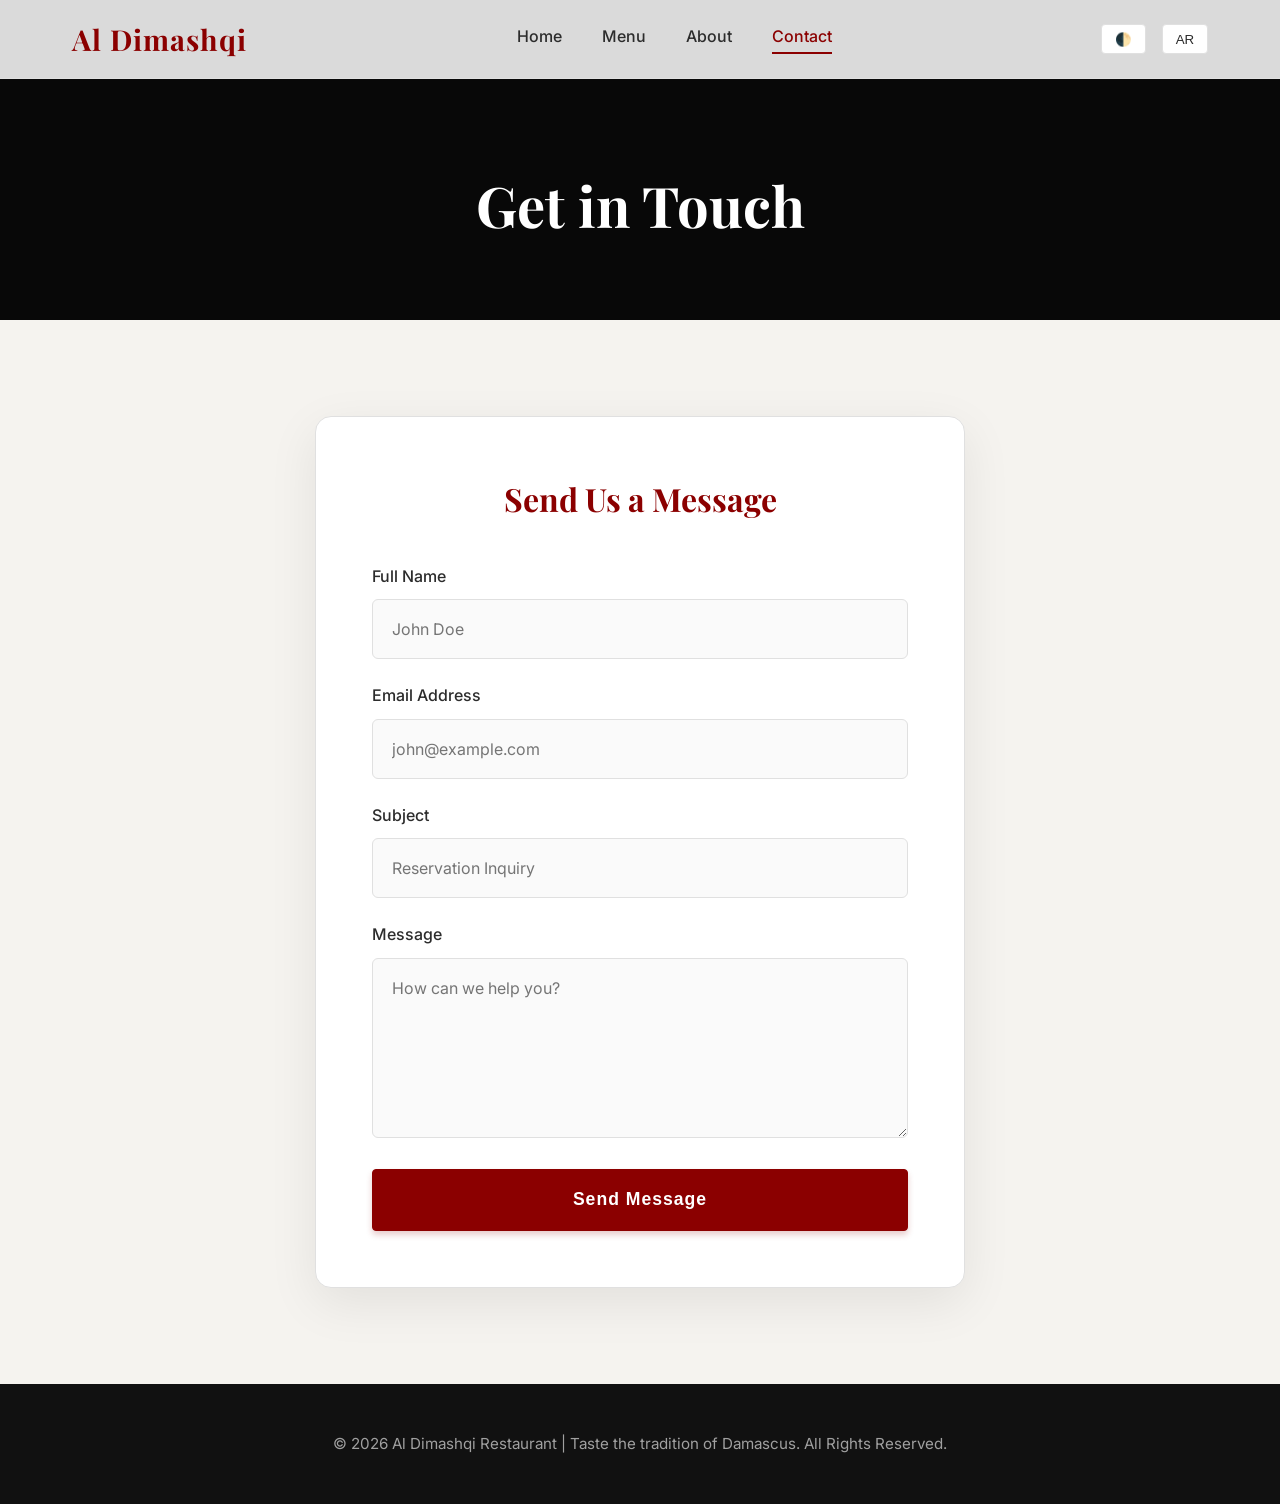
<file: contact.html>
<!DOCTYPE html>
<html lang="en">
<head>
  <meta charset="UTF-8" />
  <meta name="viewport" content="width=device-width, initial-scale=1.0" />
  <title>Contact Us | Al Dimashqi Restaurant</title>
  <meta name="description" content="Get in touch with Al Dimashqi Restaurant for reservations and inquiries." />
  <link rel="stylesheet" href="style.css" />
</head>
<body class="bg-light">

  <header>
    <div class="nav-container">
      <a href="index.html" class="logo">Al Dimashqi</a>
      <nav class="nav-links">
        <a href="index.html">Home</a>
        <a href="menu.html">Menu</a>
        <a href="about.html">About</a>
        <a href="contact.html" class="active">Contact</a>
      </nav>
      <div class="controls">
        <button id="themeToggle" class="control-btn" aria-label="Toggle Dark Mode">🌓</button>
        <button id="langToggle" class="control-btn" aria-label="Toggle RTL">AR</button>
        <button id="menuBtn" class="menu-toggle">☰</button>
      </div>
    </div>
    <div id="mobileMenu" class="mobile-menu">
      <a href="index.html">Home</a>
      <a href="menu.html">Menu</a>
      <a href="about.html">About</a>
      <a href="contact.html">Contact</a>
    </div>
  </header>

  <div class="page-header" style="background-color: var(--black);">
    <h1 class="serif-text fade-in-up">Get in Touch</h1>
  </div>

  <main class="section-padding">
    <div class="contact-container fade-in-up">
      <h2 class="serif-text" style="font-size: 2rem; color: var(--primary-red); margin-bottom: 2.5rem; text-align: center;">Send Us a Message</h2>
      <form action="#" method="POST">
        <div class="form-group">
          <label for="name" style="display: block; margin-bottom: 0.6rem; font-weight: 500; color: var(--text-main);">Full Name</label>
          <input type="text" id="name" class="form-control" placeholder="John Doe" required />
        </div>
        <div class="form-group">
          <label for="email" style="display: block; margin-bottom: 0.6rem; font-weight: 500; color: var(--text-main);">Email Address</label>
          <input type="email" id="email" class="form-control" placeholder="john@example.com" required />
        </div>
        <div class="form-group">
          <label for="subject" style="display: block; margin-bottom: 0.6rem; font-weight: 500; color: var(--text-main);">Subject</label>
          <input type="text" id="subject" class="form-control" placeholder="Reservation Inquiry" required />
        </div>
        <div class="form-group">
          <label for="message" style="display: block; margin-bottom: 0.6rem; font-weight: 500; color: var(--text-main);">Message</label>
          <textarea id="message" class="form-control" placeholder="How can we help you?" required></textarea>
        </div>
        <button type="submit" class="btn-primary" style="width: 100%; font-size: 1.1rem; padding: 1.2rem;">Send Message</button>
      </form>
    </div>
  </main>

  <footer>
    <p>© 2026 Al Dimashqi Restaurant | Taste the tradition of Damascus. All Rights Reserved.</p>
  </footer>

  <script src="main.js"></script>
</body>
</html>
</file>
<file: style.css>
@import url('https://fonts.googleapis.com/css2?family=Playfair+Display:ital,wght@0,400;0,600;0,700;1,400&family=Inter:wght@300;400;500;600&display=swap');

:root {
  --primary-red: #8B0000;
  --primary-gold: #D4AF37;
  --bg-light: #FDFBF7;
  --bg-section: #f5f3ef;
  --text-main: #2C2C2C;
  --text-muted: #5A5A5A;
  --white: #FFFFFF;
  --black: #111111;
  --card-bg: #FFFFFF;
  --glass-bg: rgba(255, 255, 255, 0.85);
  --border-color: #e0e0e0;
  --input-bg: #fafafa;
  --footer-bg: #111111;
  --footer-text: #a0a0a0;
  --transition: all 0.3s cubic-bezier(0.25, 0.8, 0.25, 1);
}

/* Dark Mode Variables */
[data-theme="dark"] {
  --bg-light: #121212;
  --bg-section: #1A1A1A;
  --text-main: #E0E0E0;
  --text-muted: #A0A0A0;
  --white: #1E1E1E;
  --card-bg: #1E1E1E;
  --black: #000000;
  --glass-bg: rgba(18, 18, 18, 0.85);
  --border-color: #333333;
  --input-bg: #2A2A2A;
  --footer-bg: #050505;
}

* {
  margin: 0;
  padding: 0;
  box-sizing: border-box;
}

body {
  font-family: 'Inter', sans-serif;
  background-color: var(--bg-light);
  color: var(--text-main);
  line-height: 1.6;
  overflow-x: hidden;
  transition: background-color 0.3s ease, color 0.3s ease;
}

h1, h2, h3, h4, .serif-text {
  font-family: 'Playfair Display', serif;
}

a {
  text-decoration: none;
  color: inherit;
}

ul {
  list-style: none;
}

/* Header */
header {
  position: fixed;
  inset-block-start: 0;
  inline-size: 100%;
  z-index: 1000;
  background: var(--glass-bg);
  backdrop-filter: blur(12px);
  -webkit-backdrop-filter: blur(12px);
  border-block-end: 1px solid var(--border-color);
  transition: var(--transition);
}

header.scrolled {
  box-shadow: 0 4px 20px rgba(0, 0, 0, 0.08);
  background: var(--card-bg);
}

[data-theme="dark"] header.scrolled {
  box-shadow: 0 4px 20px rgba(0, 0, 0, 0.5);
}

.nav-container {
  max-width: 1200px;
  margin-inline: auto;
  padding: 1rem 2rem;
  display: flex;
  justify-content: space-between;
  align-items: center;
}

.logo {
  font-family: 'Playfair Display', serif;
  font-size: 1.8rem;
  font-weight: 700;
  color: var(--primary-red);
  letter-spacing: 1px;
}

.nav-links {
  display: flex;
  gap: 2.5rem;
}

.nav-links a {
  font-weight: 500;
  position: relative;
  transition: var(--transition);
  padding-block-end: 4px;
}

.nav-links a::after {
  content: '';
  position: absolute;
  inset-block-end: 0;
  inset-inline-start: 0;
  inline-size: 0;
  block-size: 2px;
  background: var(--primary-red);
  transition: var(--transition);
}

.nav-links a:hover::after, .nav-links a.active::after {
  inline-size: 100%;
}

.nav-links a:hover, .nav-links a.active {
  color: var(--primary-red);
}

/* Controls (Dark Mode / RTL) */
.controls {
  display: flex;
  align-items: center;
  gap: 1rem;
}

.control-btn {
  background: var(--card-bg);
  border: 1px solid var(--border-color);
  color: var(--text-main);
  padding: 0.4rem 0.8rem;
  border-radius: 4px;
  cursor: pointer;
  font-weight: 500;
  transition: var(--transition);
}

.control-btn:hover {
  background: var(--primary-red);
  color: #fff;
  border-color: var(--primary-red);
}

.menu-toggle {
  display: none;
  font-size: 1.5rem;
  background: none;
  border: none;
  cursor: pointer;
  color: var(--text-main);
}

.mobile-menu {
  display: none;
  flex-direction: column;
  background: var(--card-bg);
  position: absolute;
  inset-block-start: 100%;
  inset-inline-start: 0;
  inline-size: 100%;
  box-shadow: 0 10px 15px rgba(0,0,0,0.05);
  padding: 1rem 2rem;
  opacity: 0;
  transform: translateY(-10px);
  transition: var(--transition);
  visibility: hidden;
}

[data-theme="dark"] .mobile-menu {
  box-shadow: 0 10px 15px rgba(0,0,0,0.5);
}

.mobile-menu.active {
  opacity: 1;
  transform: translateY(0);
  visibility: visible;
}

.mobile-menu a {
  padding-block: 1rem;
  border-block-end: 1px solid var(--border-color);
  font-weight: 500;
}

.mobile-menu a:hover {
  color: var(--primary-red);
}

/* Sections */
.section-padding {
  padding-block: 6rem;
  padding-inline: 2rem;
  max-width: 1200px;
  margin-inline: auto;
}

.section-title {
  text-align: center;
  font-size: 2.5rem;
  color: var(--primary-red);
  margin-block-end: 3rem;
  position: relative;
}

.section-title::after {
  content: '';
  display: block;
  inline-size: 60px;
  block-size: 3px;
  background-color: var(--primary-gold);
  margin-block-start: 1rem;
  margin-inline: auto;
}

/* Hero */
.hero {
  block-size: 100vh;
  display: flex;
  align-items: center;
  justify-content: center;
  text-align: center;
  position: relative;
  background: url('https://images.unsplash.com/photo-1555396273-367ea4eb4db5?auto=format&fit=crop&w=1920&q=80') center/cover no-repeat;
  padding-block-start: 80px;
  background-attachment: fixed;
}

.hero::before {
  content: '';
  position: absolute;
  inset: 0;
  background: linear-gradient(to bottom, rgba(0,0,0,0.4), rgba(0,0,0,0.8));
}

.hero-content {
  position: relative;
  z-index: 1;
  color: #fff;
  max-width: 800px;
  padding: 2rem;
}

.hero h1 {
  font-size: 4rem;
  margin-block-end: 1rem;
  text-shadow: 2px 2px 4px rgba(0,0,0,0.5);
}

.hero p {
  font-size: 1.2rem;
  margin-block-end: 2rem;
  color: #f0f0f0;
}

.btn-primary {
  display: inline-block;
  background-color: var(--primary-red);
  color: #fff;
  padding: 1rem 2.2rem;
  font-weight: 600;
  border-radius: 4px;
  letter-spacing: 1px;
  transition: var(--transition);
  border: 1px solid var(--primary-red);
  box-shadow: 0 4px 6px rgba(139,0,0,0.2);
}

.btn-primary:hover {
  background-color: transparent;
  color: #fff;
  border-color: #fff;
  box-shadow: 0 0 15px rgba(255,255,255,0.4);
}

.btn-secondary {
  display: inline-block;
  background-color: transparent;
  color: var(--primary-red);
  padding: 1rem 2.2rem;
  font-weight: 600;
  border-radius: 4px;
  letter-spacing: 1px;
  transition: var(--transition);
  border: 1px solid var(--primary-red);
}

.btn-secondary:hover {
  background-color: var(--primary-red);
  color: #fff;
}

/* Page Header */
.page-header {
  padding-block-start: 160px;
  padding-block-end: 70px;
  background-color: var(--black);
  color: #fff;
  text-align: center;
  position: relative;
}

.page-header::before {
  content: '';
  position: absolute;
  inset: 0;
  background: rgba(0,0,0,0.5);
}

.page-header h1 {
  font-size: 3.5rem;
  position: relative;
  z-index: 2;
}

/* Grid Layouts */
.grid-cards {
  display: grid;
  grid-template-columns: repeat(auto-fit, minmax(320px, 1fr));
  gap: 2.5rem;
}

/* Menu Cards */
.menu-card {
  background: var(--card-bg);
  border-radius: 12px;
  overflow: hidden;
  box-shadow: 0 10px 30px rgba(0,0,0,0.06);
  transition: var(--transition);
  cursor: pointer;
  border: 1px solid var(--border-color);
}

[data-theme="dark"] .menu-card {
  box-shadow: 0 10px 30px rgba(0,0,0,0.5);
}

.menu-card:hover {
  transform: translateY(-10px);
  box-shadow: 0 20px 40px rgba(139, 0, 0, 0.12);
}

[data-theme="dark"] .menu-card:hover {
  box-shadow: 0 20px 40px rgba(139, 0, 0, 0.4);
}

.menu-card-img {
  block-size: 250px;
  overflow: hidden;
}

.menu-card-img img {
  inline-size: 100%;
  block-size: 100%;
  object-fit: cover;
  transition: transform 0.6s cubic-bezier(0.25, 1, 0.5, 1);
}

.menu-card:hover .menu-card-img img {
  transform: scale(1.08);
}

.menu-card-content {
  padding: 1.8rem;
}

.menu-card-title {
  font-size: 1.4rem;
  margin-block-end: 0.8rem;
  color: var(--primary-red);
}

.menu-card-desc {
  font-size: 1rem;
  color: var(--text-muted);
}

/* About Layout */
.about-grid {
  display: grid;
  grid-template-columns: 1fr 1fr;
  gap: 4rem;
  align-items: center;
}

.about-img {
  inline-size: 100%;
  border-radius: 12px;
  box-shadow: -15px 15px 0 var(--primary-gold);
  transition: var(--transition);
}

[dir="rtl"] .about-img {
  box-shadow: 15px 15px 0 var(--primary-gold);
}

.about-text p {
  margin-block-end: 1.5rem;
  font-size: 1.1rem;
  line-height: 1.8;
}

/* Contact Form */
.contact-container {
  max-width: 650px;
  margin-inline: auto;
  background: var(--card-bg);
  padding: 3.5rem;
  border-radius: 16px;
  box-shadow: 0 15px 50px rgba(0,0,0,0.08);
  border: 1px solid var(--border-color);
}

[data-theme="dark"] .contact-container {
  box-shadow: 0 15px 50px rgba(0,0,0,0.5);
}

.form-group {
  margin-block-end: 1.5rem;
}

.form-control {
  inline-size: 100%;
  padding: 1.2rem;
  border: 1px solid var(--border-color);
  border-radius: 6px;
  font-family: 'Inter', sans-serif;
  font-size: 1rem;
  transition: var(--transition);
  background-color: var(--input-bg);
  color: var(--text-main);
}

.form-control:focus {
  outline: none;
  border-color: var(--primary-red);
  background-color: var(--card-bg);
  box-shadow: 0 0 0 4px rgba(139, 0, 0, 0.08);
}

textarea.form-control {
  min-block-size: 180px;
  resize: vertical;
}

/* Footer */
footer {
  background-color: var(--footer-bg);
  color: var(--footer-text);
  text-align: center;
  padding-block: 3rem;
  padding-inline: 2rem;
  margin-block-start: auto;
}

footer p {
  font-size: 0.95rem;
}

/* Helpers */
.bg-light {
  background-color: var(--bg-section);
}

/* Animations */
.fade-in-up {
  opacity: 0;
  transform: translateY(40px);
  transition: opacity 0.8s cubic-bezier(0.25, 1, 0.5, 1), transform 0.8s cubic-bezier(0.25, 1, 0.5, 1);
}

.fade-in-up.animated {
  opacity: 1;
  transform: translateY(0);
}

/* Responsive */
@media (max-width: 768px) {
  .nav-links {
    display: none;
  }
  
  .menu-toggle {
    display: block;
  }
  
  .mobile-menu {
    display: flex;
  }
  
  .hero h1 {
    font-size: 2.8rem;
  }
  
  .hero p {
    font-size: 1rem;
  }
  
  .about-grid {
    grid-template-columns: 1fr;
    gap: 3rem;
  }
  
  .contact-container {
    padding: 2.5rem 1.5rem;
  }
  
  .page-header {
    padding-block-start: 130px;
    padding-block-end: 50px;
  }
  
  .page-header h1 {
    font-size: 2.5rem;
  }
}
</file>
